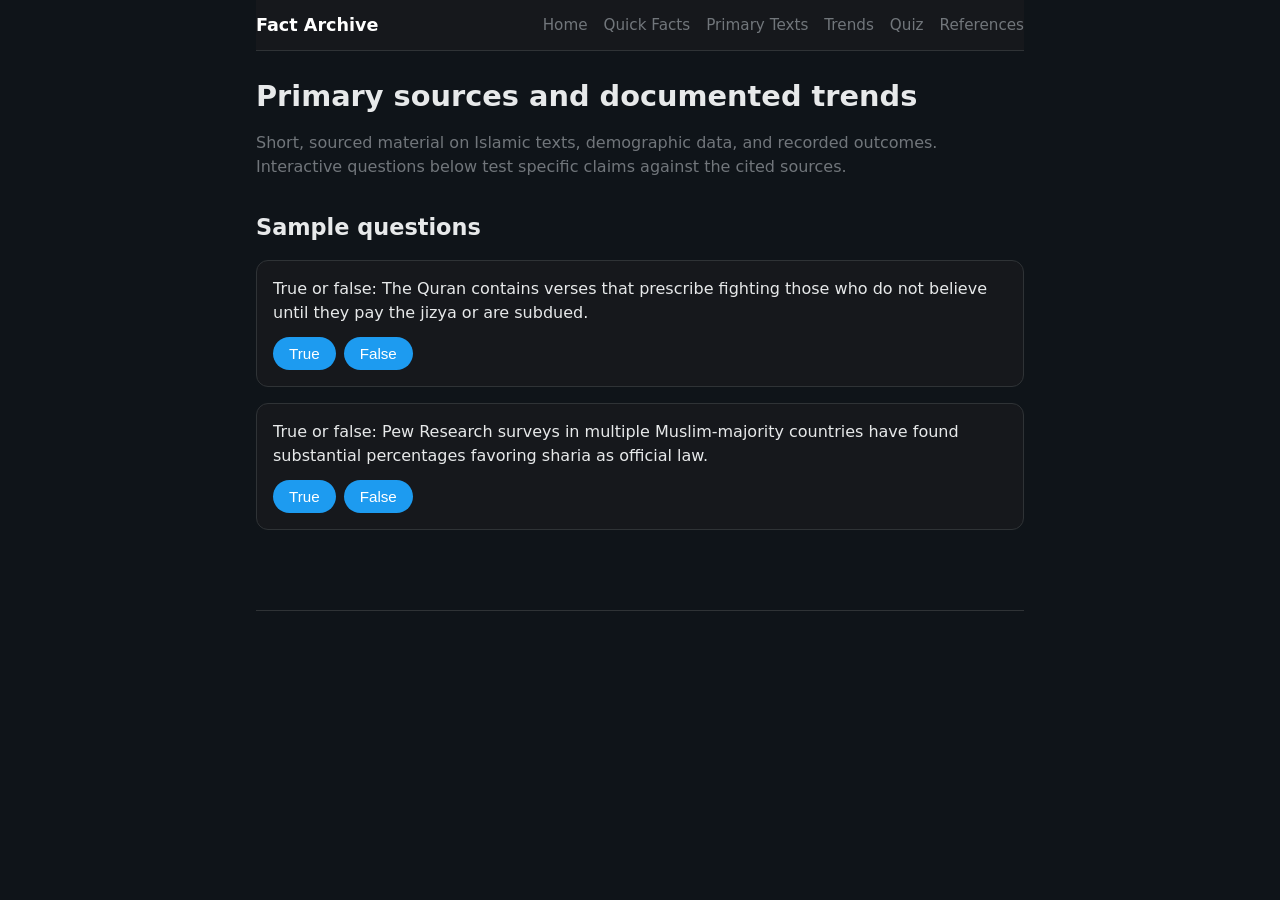
<file: index.html>
<!DOCTYPE html>
<html lang="en">
<head>
<meta charset="UTF-8">
<meta name="viewport" content="width=device-width, initial-scale=1.0">
<title>Fact Archive</title>
<link rel="stylesheet" href="style.css">
</head>
<body>
<nav>
  <div class="nav-inner">
    <a href="index.html" class="logo">Fact Archive</a>
    <div class="links">
      <a href="index.html">Home</a>
      <a href="facts.html">Quick Facts</a>
      <a href="texts.html">Primary Texts</a>
      <a href="trends.html">Trends</a>
      <a href="quiz.html">Quiz</a>
      <a href="references.html">References</a>
    </div>
  </div>
</nav>

<main>
  <section class="hero">
    <h1>Primary sources and documented trends</h1>
    <p>Short, sourced material on Islamic texts, demographic data, and recorded outcomes. Interactive questions below test specific claims against the cited sources.</p>
  </section>

  <section class="quiz-section">
    <h2>Sample questions</h2>
    <div class="quiz-card" data-answer="true">
      <p class="question">True or false: The Quran contains verses that prescribe fighting those who do not believe until they pay the jizya or are subdued.</p>
      <div class="buttons">
        <button onclick="answer(this, true)">True</button>
        <button onclick="answer(this, false)">False</button>
      </div>
      <div class="explanation hidden">
        Quran 9:29 (Sahih International): “Fight those who do not believe in Allah or in the Last Day and who do not consider unlawful what Allah and His Messenger have made unlawful and who do not adopt the religion of truth from those who were given the Scripture — [fight] until they give the jizyah willingly while they are humbled.”
      </div>
    </div>

    <div class="quiz-card" data-answer="true">
      <p class="question">True or false: Pew Research surveys in multiple Muslim-majority countries have found substantial percentages favoring sharia as official law.</p>
      <div class="buttons">
        <button onclick="answer(this, true)">True</button>
        <button onclick="answer(this, false)">False</button>
      </div>
      <div class="explanation hidden">
        Pew Research Center, “The World’s Muslims: Religion, Politics and Society” (2013). In several countries majorities or large minorities said they favor making sharia the official law of the land. Exact figures vary by country; see the full report for tables.
      </div>
    </div>
  </section>
</main>

<footer>
</footer>
<script src="script.js"></script>
</body>
</html>
</file>
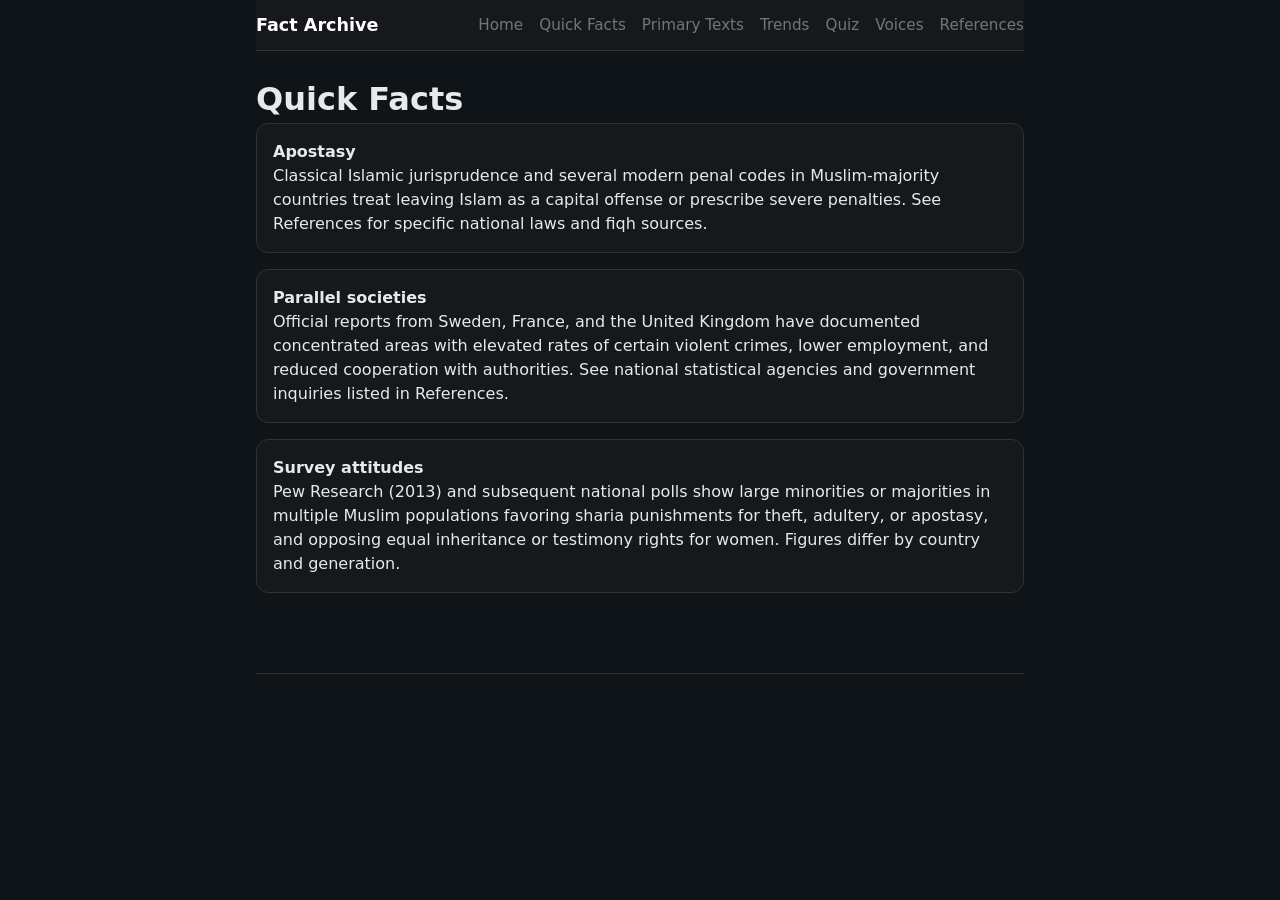
<file: facts.html>
<!DOCTYPE html>
<html lang="en">
<head>
<meta charset="UTF-8">
<meta name="viewport" content="width=device-width, initial-scale=1.0">
<title>Quick Facts · Fact Archive</title>
<link rel="stylesheet" href="style.css">
</head>
<body>
<nav>
  <div class="nav-inner">
    <a href="index.html" class="logo">Fact Archive</a>
    <div class="links">
      <a href="index.html">Home</a>
      <a href="facts.html">Quick Facts</a>
      <a href="texts.html">Primary Texts</a>
      <a href="trends.html">Trends</a>
      <a href="quiz.html">Quiz</a>
      <a href="voices.html">Voices</a>
      <a href="references.html">References</a>
    </div>
  </div>
</nav>
<main>
  <h1>Quick Facts</h1>
  <div class="fact-card">
    <p><strong>Apostasy</strong></p>
    <p>Classical Islamic jurisprudence and several modern penal codes in Muslim-majority countries treat leaving Islam as a capital offense or prescribe severe penalties. See References for specific national laws and fiqh sources.</p>
  </div>
  <div class="fact-card">
    <p><strong>Parallel societies</strong></p>
    <p>Official reports from Sweden, France, and the United Kingdom have documented concentrated areas with elevated rates of certain violent crimes, lower employment, and reduced cooperation with authorities. See national statistical agencies and government inquiries listed in References.</p>
  </div>
  <div class="fact-card">
    <p><strong>Survey attitudes</strong></p>
    <p>Pew Research (2013) and subsequent national polls show large minorities or majorities in multiple Muslim populations favoring sharia punishments for theft, adultery, or apostasy, and opposing equal inheritance or testimony rights for women. Figures differ by country and generation.</p>
  </div>
</main>
<footer>
</footer>
</body>
</html>
</file>
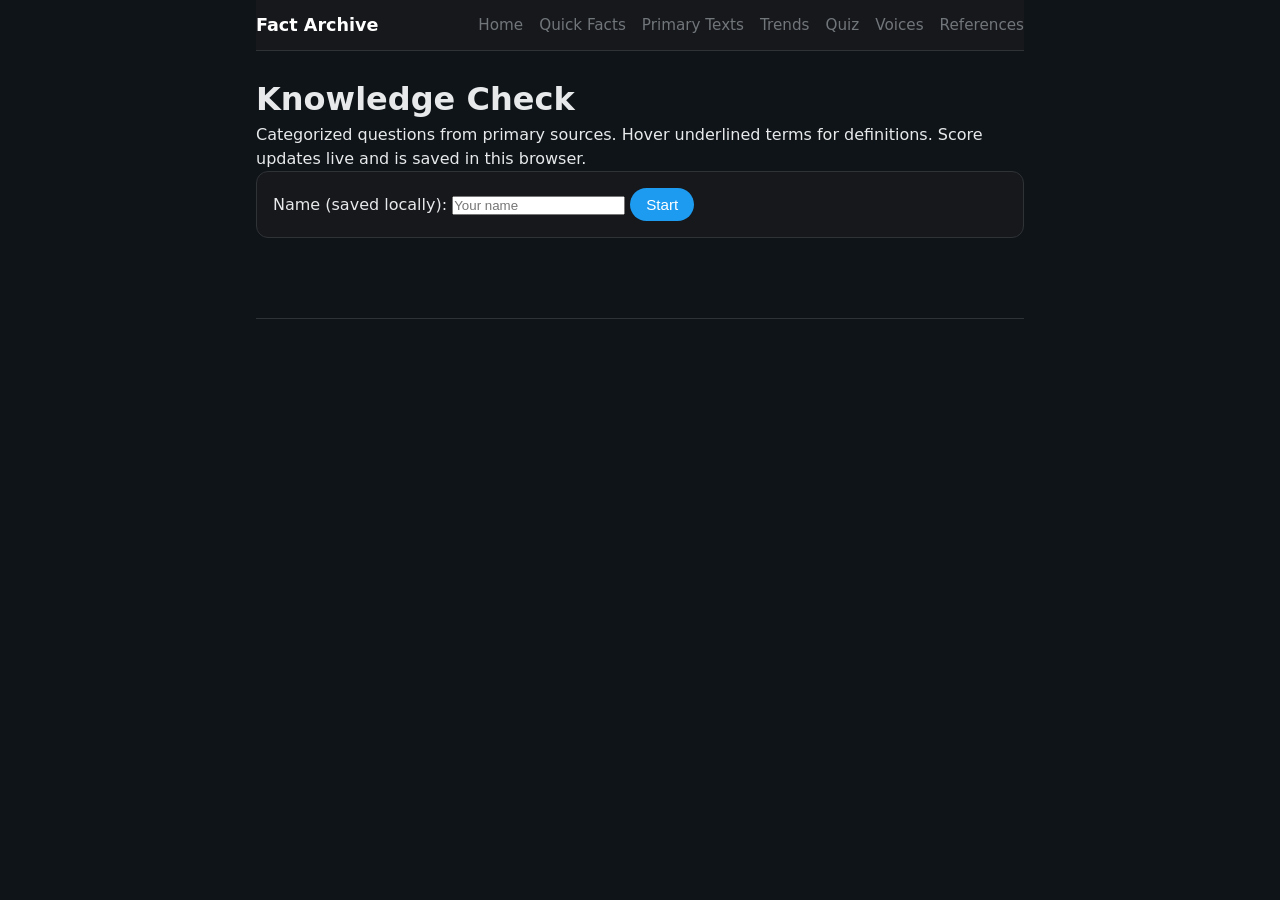
<file: quiz.html>
<!DOCTYPE html>
<html lang="en">
<head>
<meta charset="UTF-8">
<meta name="viewport" content="width=device-width, initial-scale=1.0">
<title>Quiz · Fact Archive</title>
<link rel="stylesheet" href="style.css">
</head>
<body>
<nav>
  <div class="nav-inner">
    <a href="index.html" class="logo">Fact Archive</a>
    <div class="links">
      <a href="index.html">Home</a>
      <a href="facts.html">Quick Facts</a>
      <a href="texts.html">Primary Texts</a>
      <a href="trends.html">Trends</a>
      <a href="quiz.html">Quiz</a>
      <a href="voices.html">Voices</a>
      <a href="references.html">References</a>
    </div>
  </div>
</nav>
<main>
  <h1>Knowledge Check</h1>
  <p>Categorized questions from primary sources. Hover underlined terms for definitions. Score updates live and is saved in this browser.</p>

  <div id="name-entry" class="fact-card">
    <label>Name (saved locally): <input type="text" id="userName" placeholder="Your name"></label>
    <button onclick="startQuiz()">Start</button>
  </div>

  <div id="quiz-area" class="hidden">
    <div id="filters" style="margin-bottom:16px;"></div>
    <p id="scoreboard" style="font-weight:bold; margin-bottom:12px;">Score: 0 correct / 0 attempted</p>
    <div id="quiz"></div>
  </div>
</main>
<footer>
</footer>
<script src="quiz.js"></script>
</body>
</html>
</file>
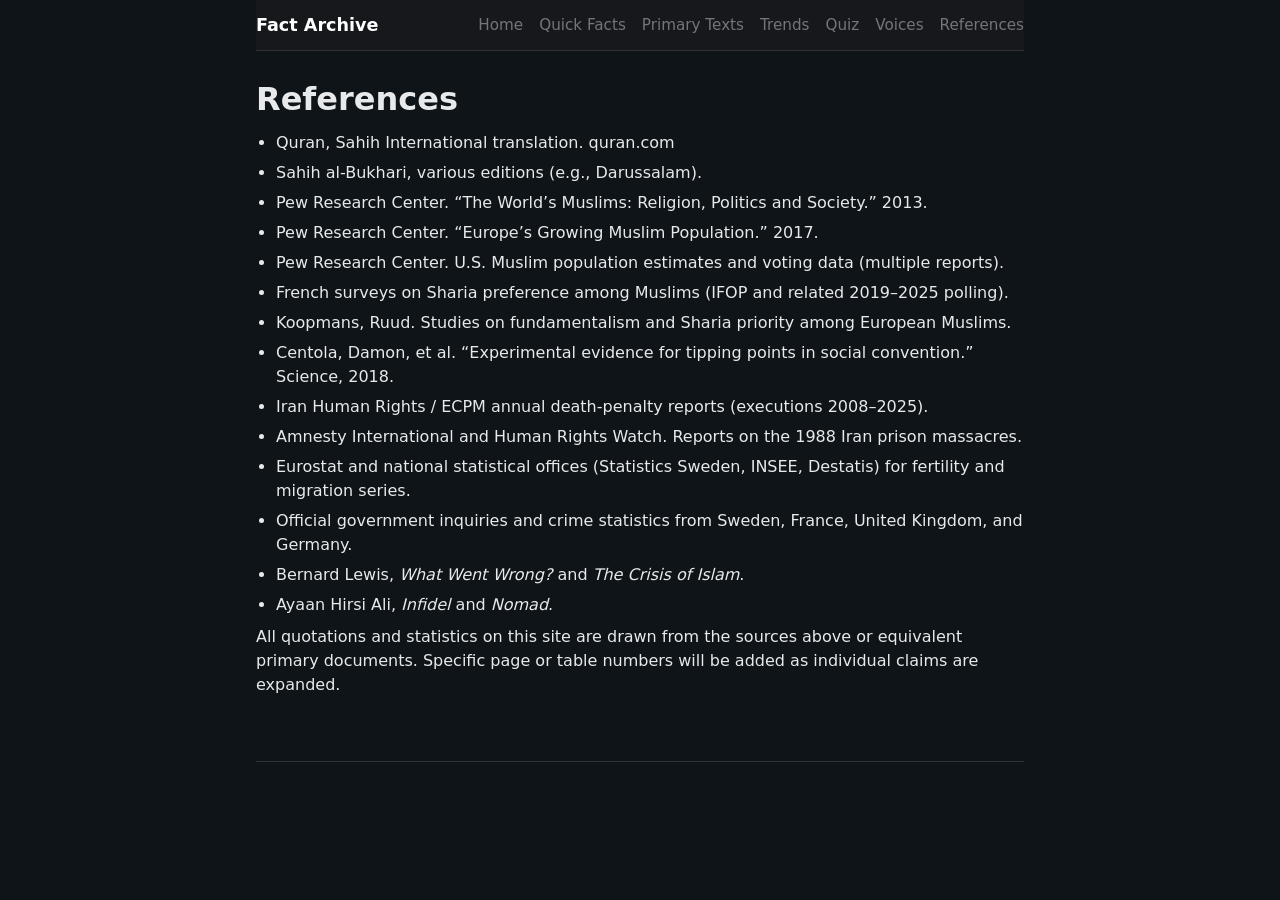
<file: references.html>
<!DOCTYPE html>
<html lang="en">
<head>
<meta charset="UTF-8">
<meta name="viewport" content="width=device-width, initial-scale=1.0">
<title>References · Fact Archive</title>
<link rel="stylesheet" href="style.css">
</head>
<body>
<nav>
  <div class="nav-inner">
    <a href="index.html" class="logo">Fact Archive</a>
    <div class="links">
      <a href="index.html">Home</a>
      <a href="facts.html">Quick Facts</a>
      <a href="texts.html">Primary Texts</a>
      <a href="trends.html">Trends</a>
      <a href="quiz.html">Quiz</a>
      <a href="voices.html">Voices</a>
      <a href="references.html">References</a>
    </div>
  </div>
</nav>
<main>
  <h1>References</h1>
  <ul>
    <li>Quran, Sahih International translation. quran.com</li>
    <li>Sahih al-Bukhari, various editions (e.g., Darussalam).</li>
    <li>Pew Research Center. “The World’s Muslims: Religion, Politics and Society.” 2013.</li>
    <li>Pew Research Center. “Europe’s Growing Muslim Population.” 2017.</li>
    <li>Pew Research Center. U.S. Muslim population estimates and voting data (multiple reports).</li>
    <li>French surveys on Sharia preference among Muslims (IFOP and related 2019–2025 polling).</li>
    <li>Koopmans, Ruud. Studies on fundamentalism and Sharia priority among European Muslims.</li>
    <li>Centola, Damon, et al. “Experimental evidence for tipping points in social convention.” Science, 2018.</li>
    <li>Iran Human Rights / ECPM annual death-penalty reports (executions 2008–2025).</li>
    <li>Amnesty International and Human Rights Watch. Reports on the 1988 Iran prison massacres.</li>
    <li>Eurostat and national statistical offices (Statistics Sweden, INSEE, Destatis) for fertility and migration series.</li>
    <li>Official government inquiries and crime statistics from Sweden, France, United Kingdom, and Germany.</li>
    <li>Bernard Lewis, <em>What Went Wrong?</em> and <em>The Crisis of Islam</em>.</li>
    <li>Ayaan Hirsi Ali, <em>Infidel</em> and <em>Nomad</em>.</li>
  </ul>
  <p>All quotations and statistics on this site are drawn from the sources above or equivalent primary documents. Specific page or table numbers will be added as individual claims are expanded.</p>
</main>
<footer>
</footer>
</body>
</html>
</file>
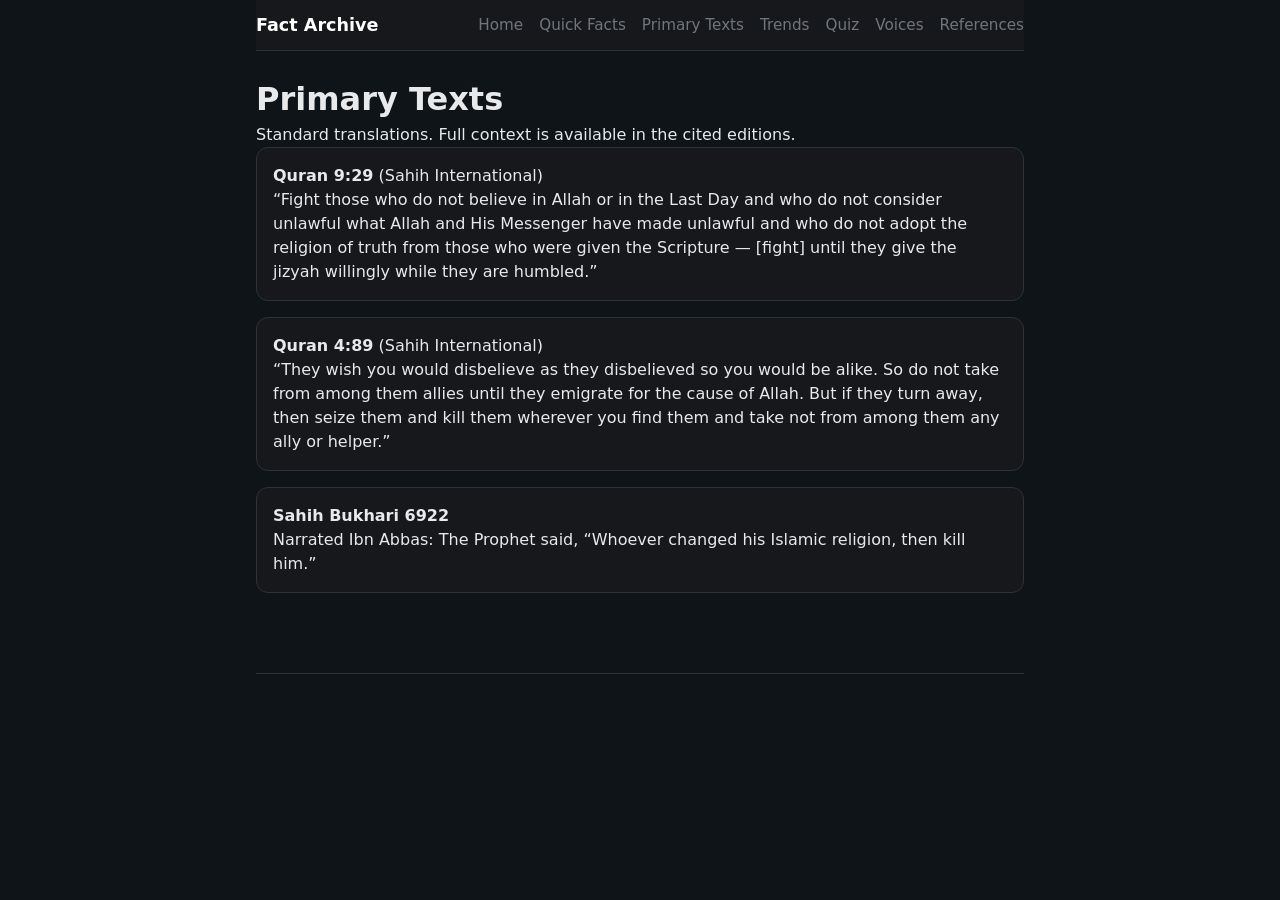
<file: texts.html>
<!DOCTYPE html>
<html lang="en">
<head>
<meta charset="UTF-8">
<meta name="viewport" content="width=device-width, initial-scale=1.0">
<title>Primary Texts · Fact Archive</title>
<link rel="stylesheet" href="style.css">
</head>
<body>
<nav>
  <div class="nav-inner">
    <a href="index.html" class="logo">Fact Archive</a>
    <div class="links">
      <a href="index.html">Home</a>
      <a href="facts.html">Quick Facts</a>
      <a href="texts.html">Primary Texts</a>
      <a href="trends.html">Trends</a>
      <a href="quiz.html">Quiz</a>
      <a href="voices.html">Voices</a>
      <a href="references.html">References</a>
    </div>
  </div>
</nav>
<main>
  <h1>Primary Texts</h1>
  <p>Standard translations. Full context is available in the cited editions.</p>
  <div class="fact-card">
    <p><strong>Quran 9:29</strong> (Sahih International)</p>
    <p>“Fight those who do not believe in Allah or in the Last Day and who do not consider unlawful what Allah and His Messenger have made unlawful and who do not adopt the religion of truth from those who were given the Scripture — [fight] until they give the jizyah willingly while they are humbled.”</p>
  </div>
  <div class="fact-card">
    <p><strong>Quran 4:89</strong> (Sahih International)</p>
    <p>“They wish you would disbelieve as they disbelieved so you would be alike. So do not take from among them allies until they emigrate for the cause of Allah. But if they turn away, then seize them and kill them wherever you find them and take not from among them any ally or helper.”</p>
  </div>
  <div class="fact-card">
    <p><strong>Sahih Bukhari 6922</strong></p>
    <p>Narrated Ibn Abbas: The Prophet said, “Whoever changed his Islamic religion, then kill him.”</p>
  </div>
</main>
<footer>
</footer>
</body>
</html>
</file>
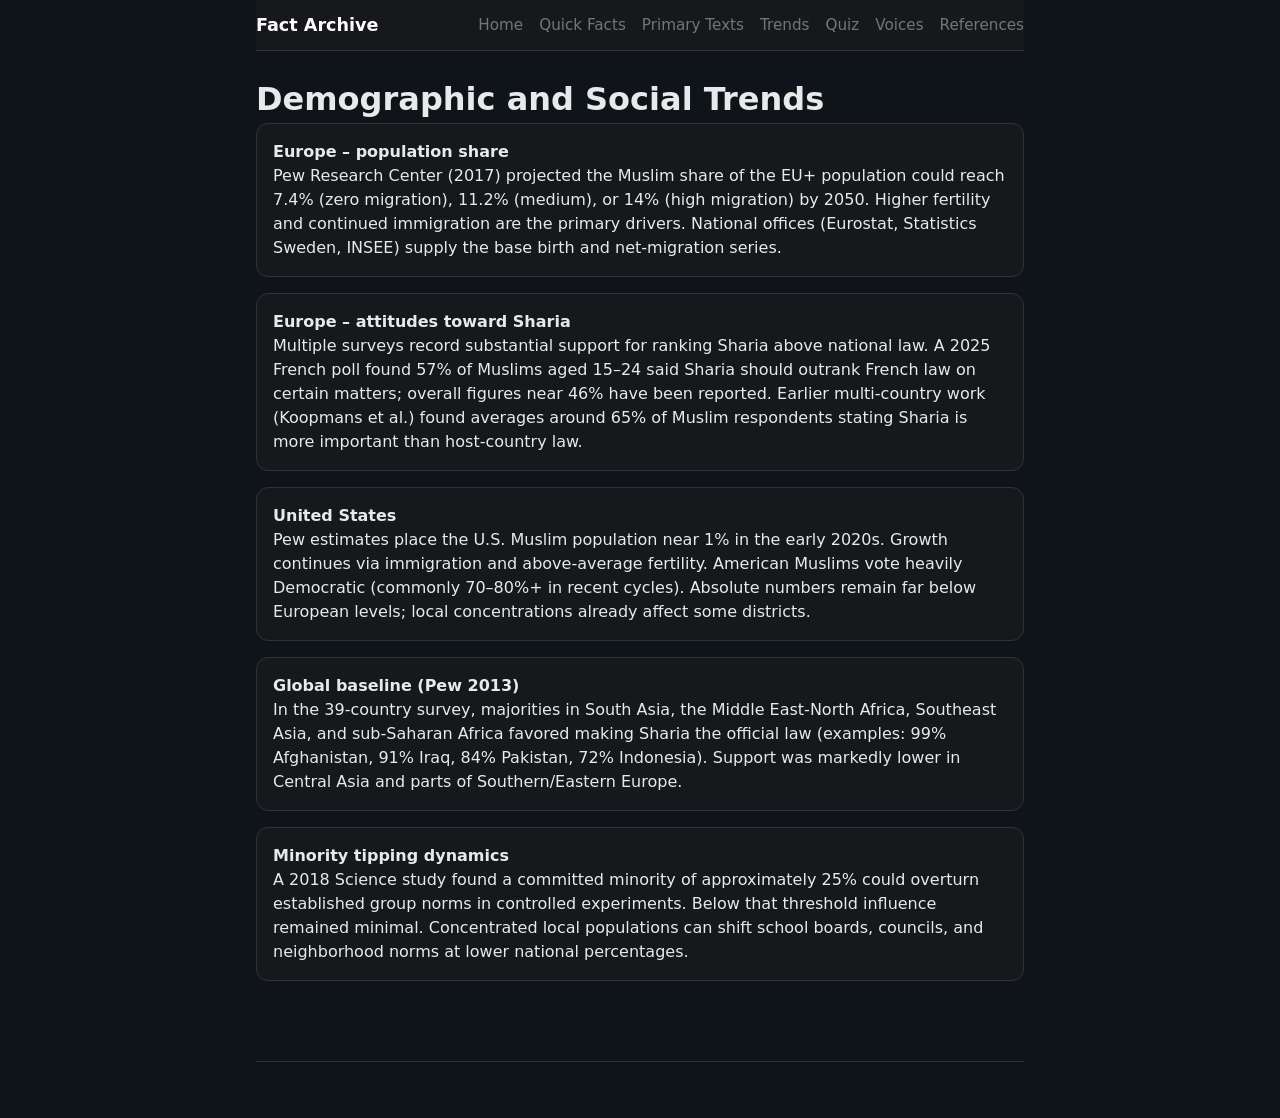
<file: trends.html>
<!DOCTYPE html>
<html lang="en">
<head>
<meta charset="UTF-8">
<meta name="viewport" content="width=device-width, initial-scale=1.0">
<title>Trends · Fact Archive</title>
<link rel="stylesheet" href="style.css">
</head>
<body>
<nav>
  <div class="nav-inner">
    <a href="index.html" class="logo">Fact Archive</a>
    <div class="links">
      <a href="index.html">Home</a>
      <a href="facts.html">Quick Facts</a>
      <a href="texts.html">Primary Texts</a>
      <a href="trends.html">Trends</a>
      <a href="quiz.html">Quiz</a>
      <a href="voices.html">Voices</a>
      <a href="references.html">References</a>
    </div>
  </div>
</nav>
<main>
  <h1>Demographic and Social Trends</h1>
  <div class="fact-card">
    <p><strong>Europe – population share</strong></p>
    <p>Pew Research Center (2017) projected the Muslim share of the EU+ population could reach 7.4% (zero migration), 11.2% (medium), or 14% (high migration) by 2050. Higher fertility and continued immigration are the primary drivers. National offices (Eurostat, Statistics Sweden, INSEE) supply the base birth and net-migration series.</p>
  </div>
  <div class="fact-card">
    <p><strong>Europe – attitudes toward Sharia</strong></p>
    <p>Multiple surveys record substantial support for ranking Sharia above national law. A 2025 French poll found 57% of Muslims aged 15–24 said Sharia should outrank French law on certain matters; overall figures near 46% have been reported. Earlier multi-country work (Koopmans et al.) found averages around 65% of Muslim respondents stating Sharia is more important than host-country law.</p>
  </div>
  <div class="fact-card">
    <p><strong>United States</strong></p>
    <p>Pew estimates place the U.S. Muslim population near 1% in the early 2020s. Growth continues via immigration and above-average fertility. American Muslims vote heavily Democratic (commonly 70–80%+ in recent cycles). Absolute numbers remain far below European levels; local concentrations already affect some districts.</p>
  </div>
  <div class="fact-card">
    <p><strong>Global baseline (Pew 2013)</strong></p>
    <p>In the 39-country survey, majorities in South Asia, the Middle East-North Africa, Southeast Asia, and sub-Saharan Africa favored making Sharia the official law (examples: 99% Afghanistan, 91% Iraq, 84% Pakistan, 72% Indonesia). Support was markedly lower in Central Asia and parts of Southern/Eastern Europe.</p>
  </div>
  <div class="fact-card">
    <p><strong>Minority tipping dynamics</strong></p>
    <p>A 2018 Science study found a committed minority of approximately 25% could overturn established group norms in controlled experiments. Below that threshold influence remained minimal. Concentrated local populations can shift school boards, councils, and neighborhood norms at lower national percentages.</p>
  </div>
</main>
<footer>
</footer>
</body>
</html>
</file>
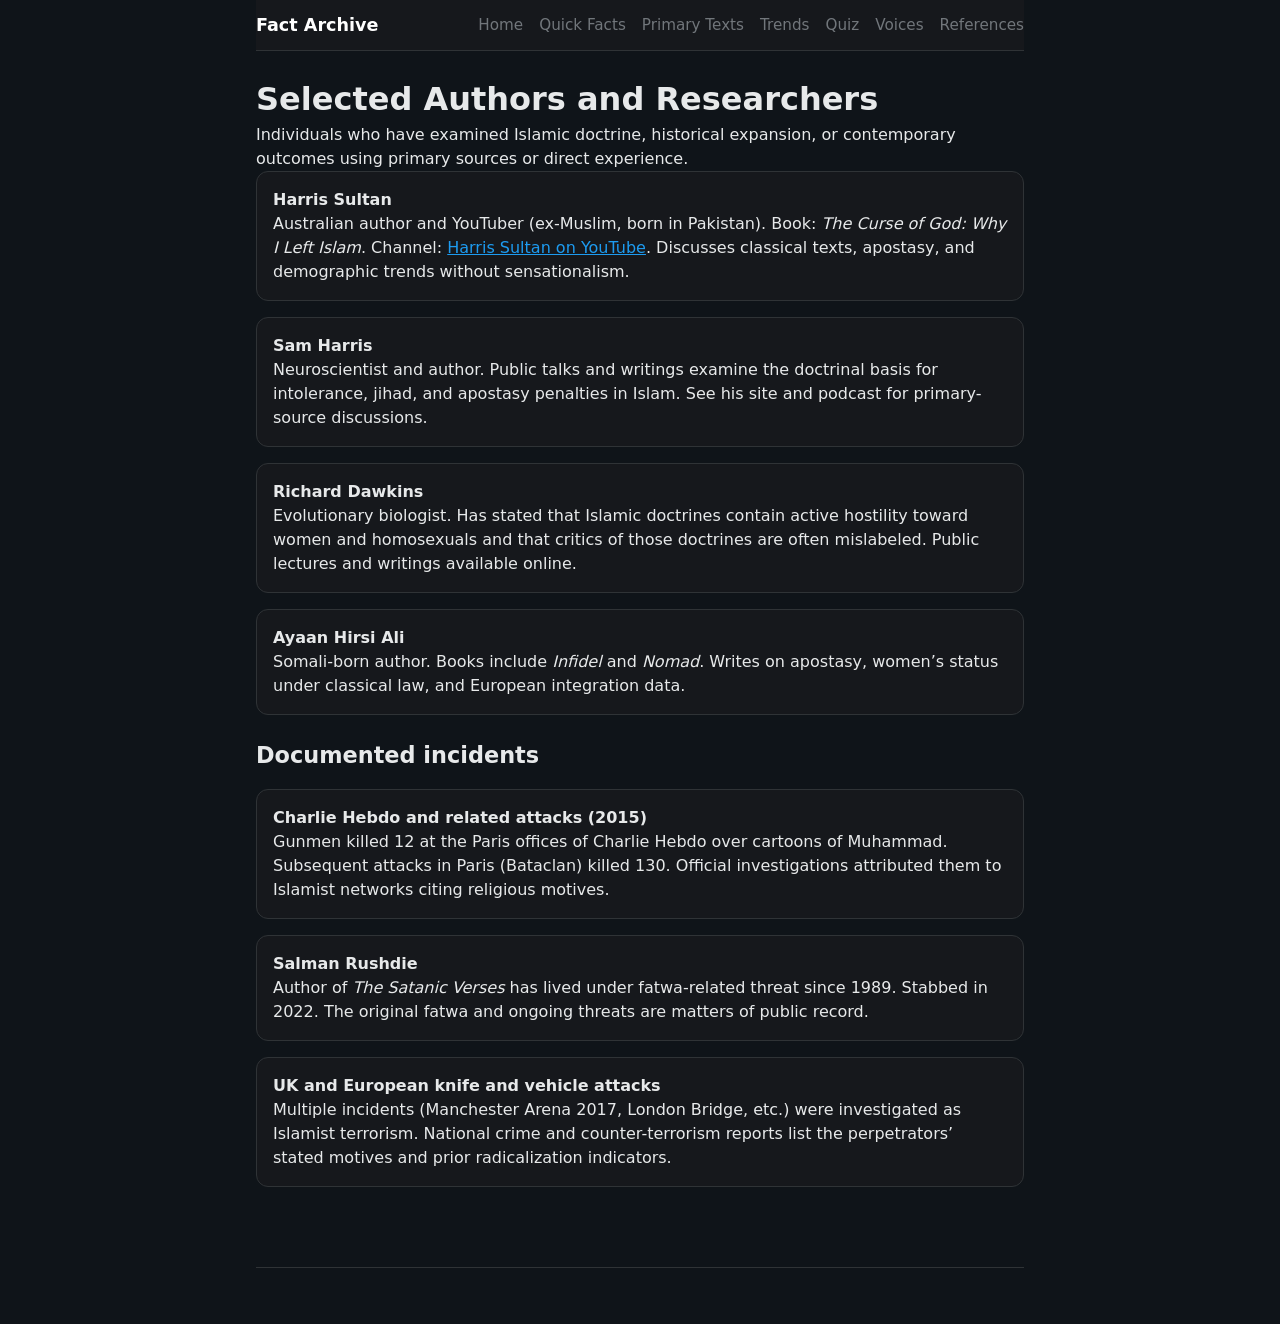
<file: voices.html>
<!DOCTYPE html>
<html lang="en">
<head>
<meta charset="UTF-8">
<meta name="viewport" content="width=device-width, initial-scale=1.0">
<title>Voices · Fact Archive</title>
<link rel="stylesheet" href="style.css">
</head>
<body>
<nav>
  <div class="nav-inner">
    <a href="index.html" class="logo">Fact Archive</a>
    <div class="links">
      <a href="index.html">Home</a>
      <a href="facts.html">Quick Facts</a>
      <a href="texts.html">Primary Texts</a>
      <a href="trends.html">Trends</a>
      <a href="quiz.html">Quiz</a>
      <a href="voices.html">Voices</a>
      <a href="references.html">References</a>
    </div>
  </div>
</nav>
<main>
  <h1>Selected Authors and Researchers</h1>
  <p>Individuals who have examined Islamic doctrine, historical expansion, or contemporary outcomes using primary sources or direct experience.</p>

  <div class="voice-card">
    <p><strong>Harris Sultan</strong></p>
    <p>Australian author and YouTuber (ex-Muslim, born in Pakistan). Book: <em>The Curse of God: Why I Left Islam</em>. Channel: <a href="https://www.youtube.com/@HarrisSultanAtheist" target="_blank">Harris Sultan on YouTube</a>. Discusses classical texts, apostasy, and demographic trends without sensationalism.</p>
  </div>
  <div class="voice-card">
    <p><strong>Sam Harris</strong></p>
    <p>Neuroscientist and author. Public talks and writings examine the doctrinal basis for intolerance, jihad, and apostasy penalties in Islam. See his site and podcast for primary-source discussions.</p>
  </div>
  <div class="voice-card">
    <p><strong>Richard Dawkins</strong></p>
    <p>Evolutionary biologist. Has stated that Islamic doctrines contain active hostility toward women and homosexuals and that critics of those doctrines are often mislabeled. Public lectures and writings available online.</p>
  </div>
  <div class="voice-card">
    <p><strong>Ayaan Hirsi Ali</strong></p>
    <p>Somali-born author. Books include <em>Infidel</em> and <em>Nomad</em>. Writes on apostasy, women’s status under classical law, and European integration data.</p>
  </div>

  <h2>Documented incidents</h2>
  <div class="fact-card">
    <p><strong>Charlie Hebdo and related attacks (2015)</strong></p>
    <p>Gunmen killed 12 at the Paris offices of Charlie Hebdo over cartoons of Muhammad. Subsequent attacks in Paris (Bataclan) killed 130. Official investigations attributed them to Islamist networks citing religious motives.</p>
  </div>
  <div class="fact-card">
    <p><strong>Salman Rushdie</strong></p>
    <p>Author of <em>The Satanic Verses</em> has lived under fatwa-related threat since 1989. Stabbed in 2022. The original fatwa and ongoing threats are matters of public record.</p>
  </div>
  <div class="fact-card">
    <p><strong>UK and European knife and vehicle attacks</strong></p>
    <p>Multiple incidents (Manchester Arena 2017, London Bridge, etc.) were investigated as Islamist terrorism. National crime and counter-terrorism reports list the perpetrators’ stated motives and prior radicalization indicators.</p>
  </div>
</main>
<footer>
</footer>
</body>
</html>
</file>
<file: style.css>
* { box-sizing: border-box; margin: 0; padding: 0; }
body {
  font-family: system-ui, -apple-system, sans-serif;
  line-height: 1.5;
  background: #0f1419;
  color: #e7e9ea;
  max-width: 800px;
  margin: 0 auto;
  padding: 0 16px 40px;
}
nav {
  background: #16181c;
  border-bottom: 1px solid #2f3336;
  position: sticky;
  top: 0;
  z-index: 10;
}
.nav-inner {
  display: flex;
  justify-content: space-between;
  align-items: center;
  padding: 12px 0;
  flex-wrap: wrap;
  gap: 8px;
}
.logo { font-weight: 700; color: #fff; text-decoration: none; font-size: 1.1rem; }
.links { display: flex; gap: 16px; flex-wrap: wrap; }
.links a { color: #71767b; text-decoration: none; font-size: 0.95rem; }
.links a:hover { color: #fff; }
main { padding: 24px 0; }
.hero h1 { font-size: 1.8rem; margin-bottom: 12px; }
.hero p { color: #71767b; margin-bottom: 32px; }
h2 { font-size: 1.4rem; margin: 24px 0 16px; }
.quiz-card, .fact-card, .voice-card {
  background: #16181c;
  border: 1px solid #2f3336;
  border-radius: 12px;
  padding: 16px;
  margin-bottom: 16px;
}
.question { margin-bottom: 12px; font-weight: 500; }
.buttons { display: flex; gap: 8px; }
button {
  background: #1d9bf0;
  color: #fff;
  border: none;
  padding: 8px 16px;
  border-radius: 20px;
  cursor: pointer;
  font-size: 0.95rem;
  transition: background 0.2s, transform 0.1s;
}
button:hover { background: #1a8cd8; transform: translateY(-1px); }
button:disabled { opacity: 0.6; cursor: default; transform: none; }
.next-btn { background: #00ba7c; margin-top: 12px; display: block; }
.explanation { transition: opacity 0.3s; }
}
button:hover { background: #1a8cd8; }
.explanation {
  margin-top: 12px;
  padding: 12px;
  background: #0f1419;
  border-radius: 8px;
  font-size: 0.95rem;
  color: #e7e9ea;
}
.hidden { display: none; }
.correct { border-color: #00ba7c; }
.incorrect { border-color: #f4212e; }
footer {
  margin-top: 40px;
  padding-top: 16px;
  border-top: 1px solid #2f3336;
  color: #71767b;
  font-size: 0.85rem;
  text-align: center;
}
ul { padding-left: 20px; margin: 8px 0; }
li { margin-bottom: 6px; }
a { color: #1d9bf0; }
</file>
